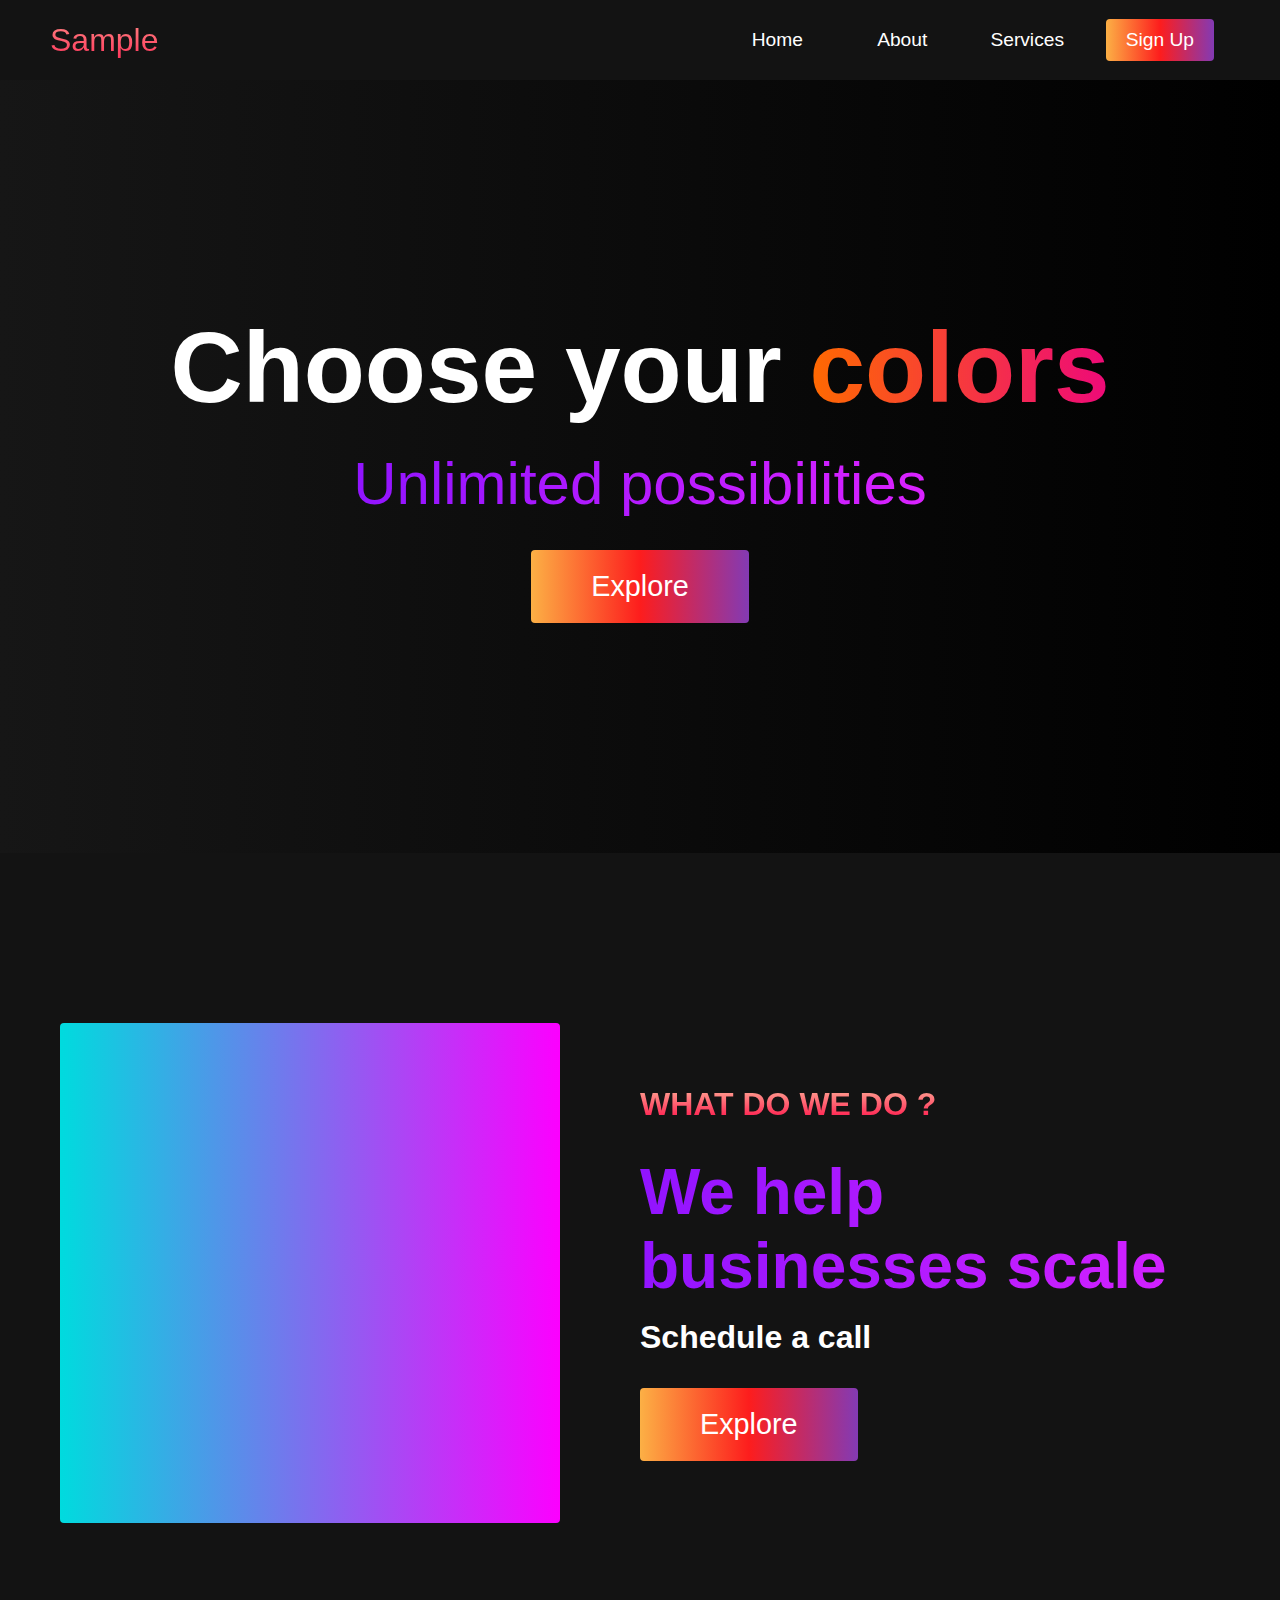
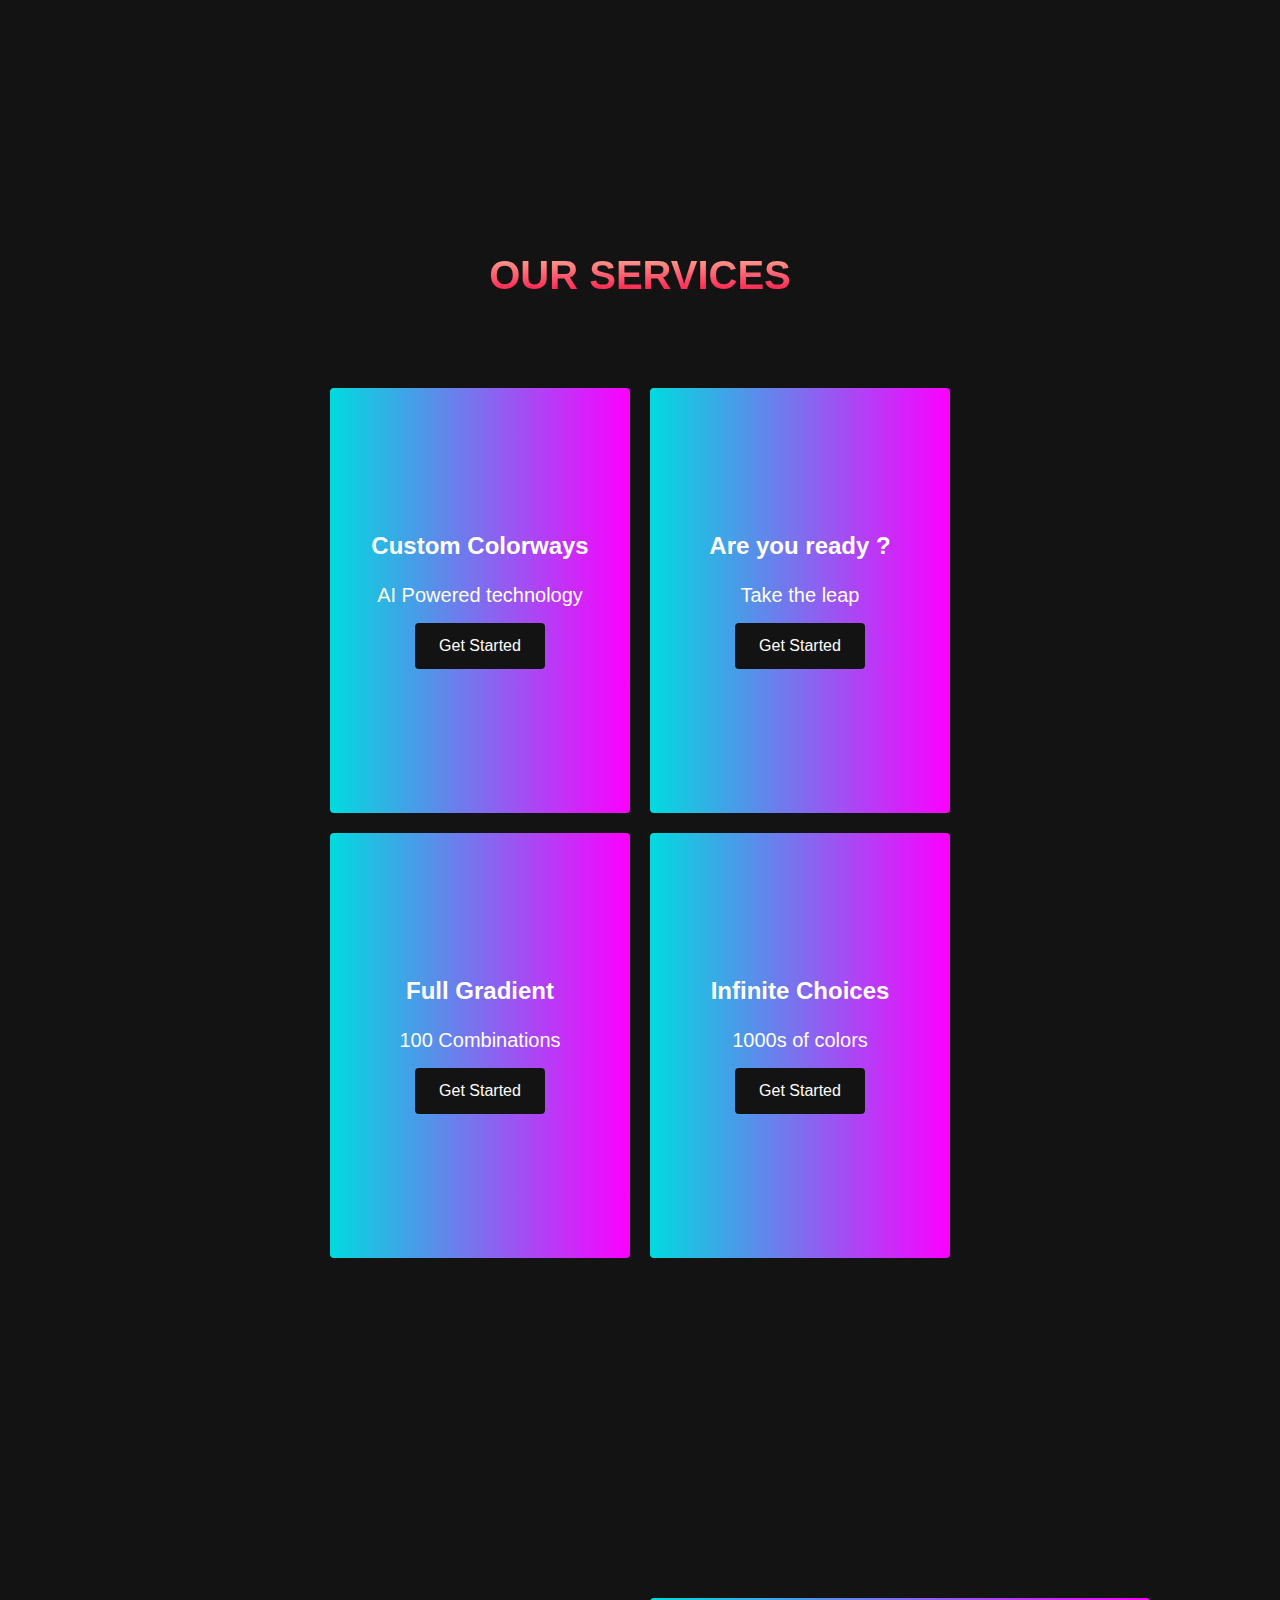
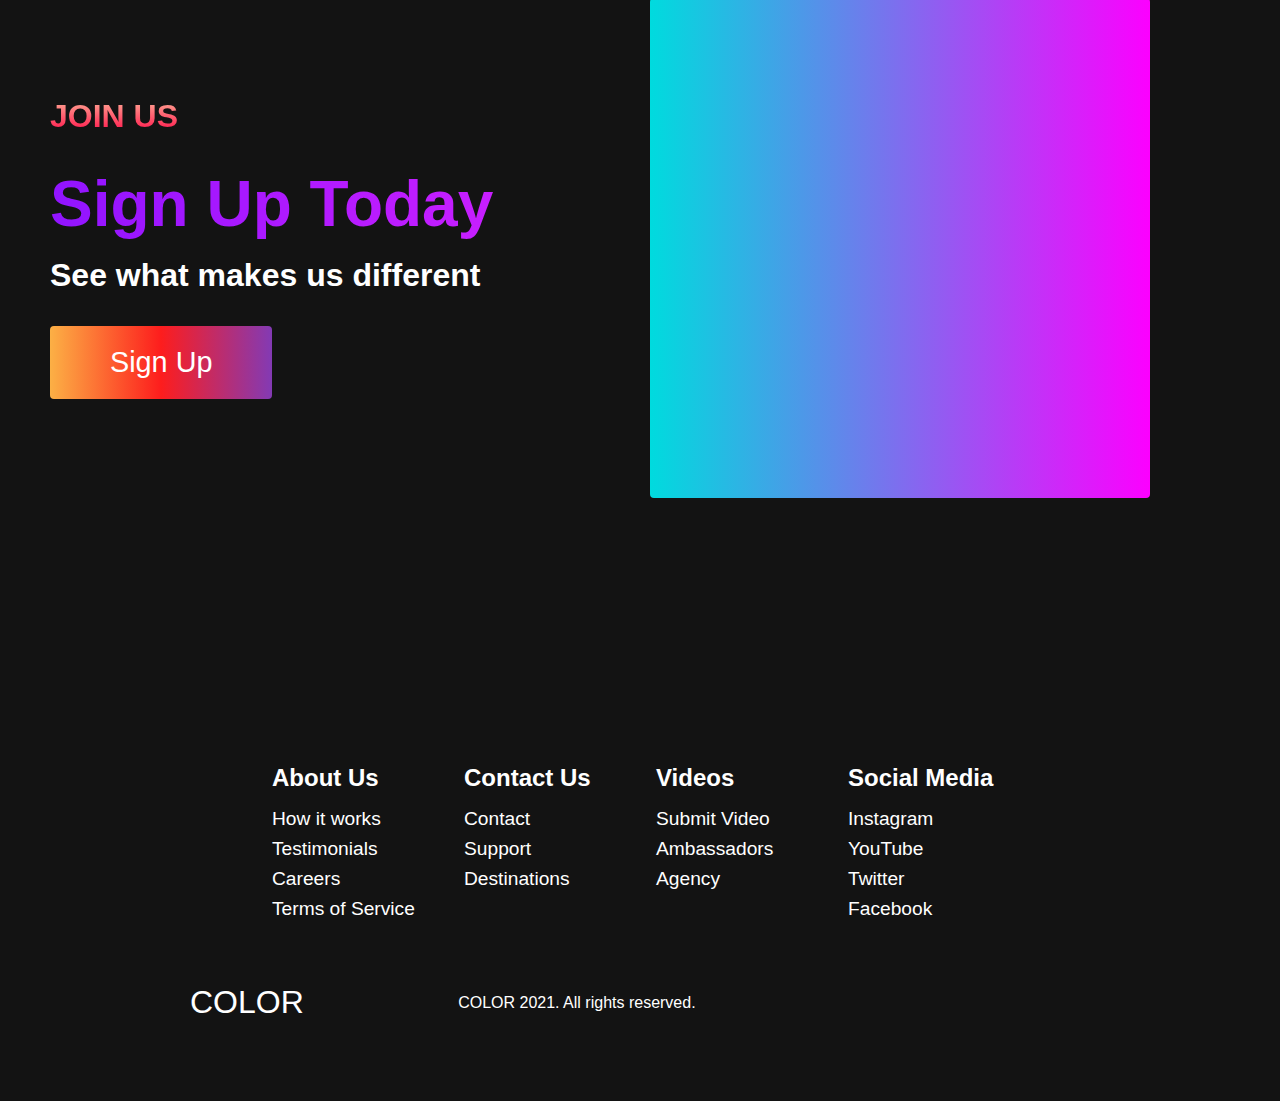
<file: html_css_js_smoothscroll/index.html>
<!DOCTYPE html>
<html lang="en">
<head>
    <meta charset="UTF-8">
    <meta name="viewport"
    content="width=device-width, initial-scale=1.0">
    <title>Smooth Scroll</title>
    <link rel="stylesheet" href="styles.css">
    <link rel="stylesheet" href="https://use.fontawesome.com/releases/v5.15.4/css/all.css" integrity="sha384-DyZ88mC6Up2uqS4h/KRgHuoeGwBcD4Ng9SiP4dIRy0EXTlnuz47vAwmeGwVChigm" crossorigin="anonymous">
</head>
<body>
    <!-- NAVBAR -->
    <nav class="navbar">
        <div class="navbar__container">
            <a href="#home" id="navbar__logo">Sample</a>
            <div class="navbar__toggle" id="mobile-menu">
                <span class="bar"></span>
                <span class="bar"></span>
                <span class="bar"></span>
            </div>
            <ul class="navbar__menu">
                <li class="navbar__item">
                    <a href="#home" class="navbar__links" id="home-page">Home</a>
                </li>
                <li class="navbar__item">
                    <a href="#about" class="navbar__links" id="about-page">About</a>
                </li>
                <li class="navbar__item">
                    <a href="#services" class="navbar__links" id="services-page">Services</a>
                </li> 
                <li class="navbar__btn">
                    <a href="#sign-up" class="button" id="signup">Sign Up</a>
                </li>
            </ul>
        </div>
    </nav>

    <!-- HERO SECTION -->
    <div class="hero" id="home">
        <div class="hero__container">
            <h1 class="hero__heading">Choose your <span>colors</span></h1>
            <p class="hero__description">Unlimited possibilities</p>
            <button class="main__btn"><a href="#">Explore</a></button>
        </div>
    </div>

    <!-- ABOUT SECTION -->
    <div class="main" id="about">
        <div class="main__container">
            <div class="main__img--container">
                <div class="main__img--card"><i class="far fa-address-card"></i></div>
            </div>
            <div class="main__content">
                <h1>What do we do ?</h1>
                <h2>We help businesses scale</h2>
                <p>Schedule a call</p>
                <button class="main__btn"><a href="#">Explore</a></button>
            </div>
        </div>
    </div>

    <!-- SERVICES SECTION -->
    <div class="services" id="services">
        <h1>Our Services</h1>
        <div class="services__wrapper">
            <div class="services__card">
                <h2>Custom Colorways</h2>
                <p>AI Powered technology</p>
                <div class="services__btn"><button>Get Started</button></div>
            </div>
            <div class="services__card">
                <h2>Are you ready ?</h2>
                <p>Take the leap</p>
                <div class="services__btn"><button>Get Started</button></div>
            </div>
            <div class="services__card">
                <h2>Full Gradient</h2>
                <p>100 Combinations</p>
                <div class="services__btn"><button>Get Started</button></div>
            </div>
            <div class="services__card">
                <h2>Infinite Choices</h2>
                <p>1000s of colors</p>
                <div class="services__btn"><button>Get Started</button></div>
            </div>
        </div>
    </div>

    <!-- FEATURES SECTION -->
    <div class="main" id="sign-up">
        <div class="main__container">
            <div class="main__content">
                <h1>Join Us</h1>
                <h2>Sign Up Today</h2>
                <p>See what makes us different</p>
                <button class="main__btn"><a href="#">Sign Up</a></button>
            </div>
            <div class="main__img--container">
                <div class="main__img--card"><i class="fas fa-users"></i></div>
            </div>
        </div>
    </div>

    <!-- FOOTER -->
    <div class="footer__container">
        <div class="footer__links">
            <div class="footer__link--wrapper">
                <div class="footer__link--items">
                    <h2>About Us</h2>
                    <a href="/">How it works</a>
                    <a href="/">Testimonials</a>
                    <a href="/">Careers</a>
                    <a href="/">Terms of Service</a>
                </div>
                <div class="footer__link--items">
                    <h2>Contact Us</h2>
                    <a href="/">Contact</a>
                    <a href="/">Support</a>
                    <a href="/">Destinations</a>
                </div>
            </div>
            <div class="footer__link--wrapper">
                <div class="footer__link--items">
                    <h2>Videos</h2>
                    <a href="/">Submit Video</a>
                    <a href="/">Ambassadors</a>
                    <a href="/">Agency</a>
                </div>
                <div class="footer__link--items">
                    <h2>Social Media</h2>
                    <a href="/">Instagram</a>
                    <a href="/">YouTube</a>
                    <a href="/">Twitter</a>
                    <a href="/">Facebook</a>
                </div>
            </div>
        </div>
        <section class="social__media">
            <div class="social__media--wrap">
                <div class="footer__logo">
                    <a href="#" id="footer__logo">COLOR</a>
                </div>
                <p class="website__rights">COLOR 2021. All rights reserved.</p>
                <div class="social__icons">
                    <a href="/" class="social__icon--link" target="_blank"><i class="fab fa-facebook"></i></a>
                    <a href="/" class="social__icon--link" target="_blank"><i class="fab fa-instagram"></i></a>
                    <a href="/" class="social__icon--link" target="_blank"><i class="fab fa-youtube"></i></a>
                    <a href="/" class="social__icon--link" target="_blank"><i class="fab fa-twitter"></i></a>
                </div>
            </div>
        </section>
    </div>
    <script src="app.js"></script>
</body>
</html>
</file>
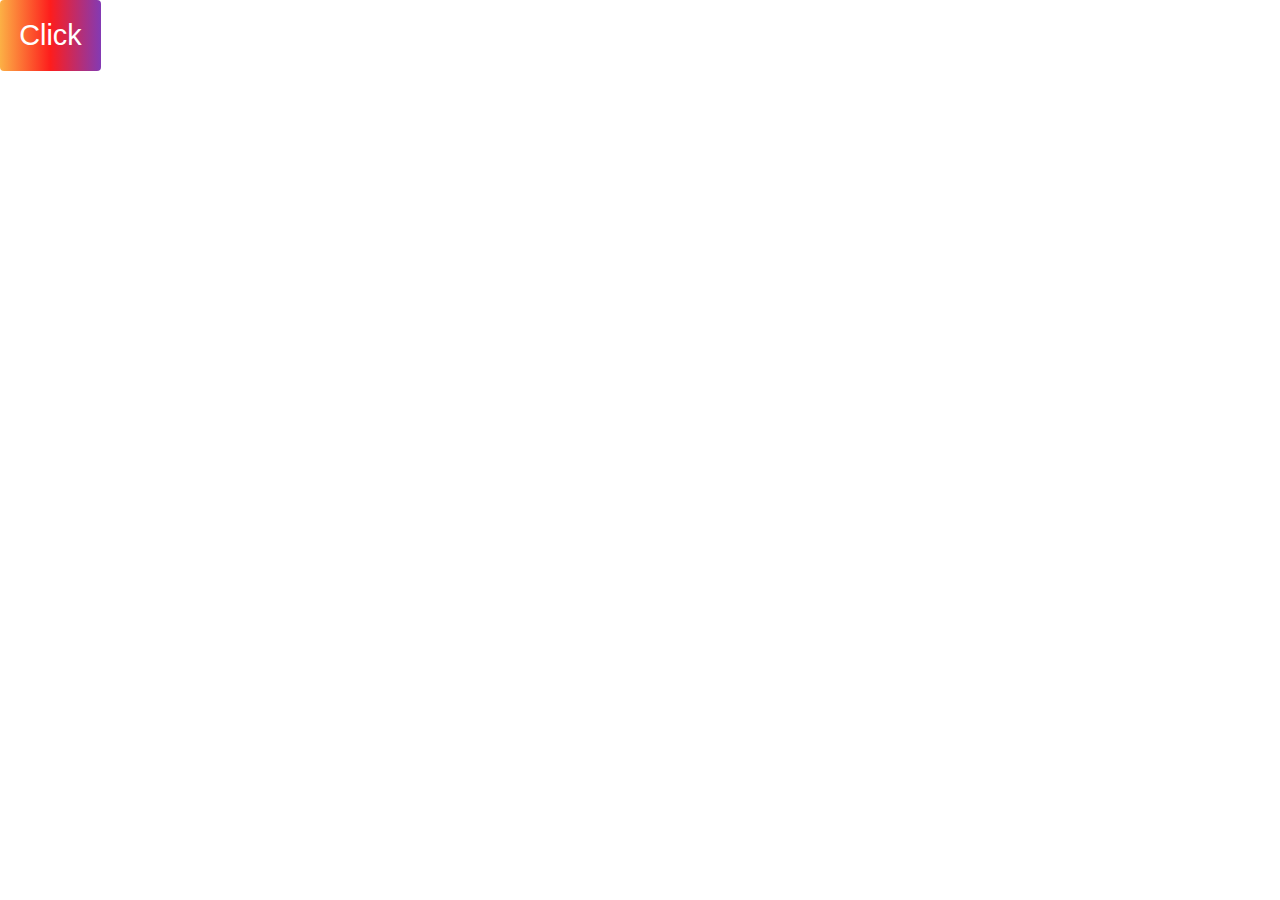
<file: html_css_js_smoothscroll/shutter_button.html>
<!DOCTYPE html>
<html lang="en">
<head>
    <meta charset="UTF-8">
    <meta name="viewport"
    content="width=device-width, initial-scale=1.0">
    <title>Smooth Scroll</title>
    <link rel="stylesheet" href="shutter_button.css"> 
</head>
<body>
    <button class="practice__btn"><a href="#">Click</a></button>
</body>
</html>
</file>
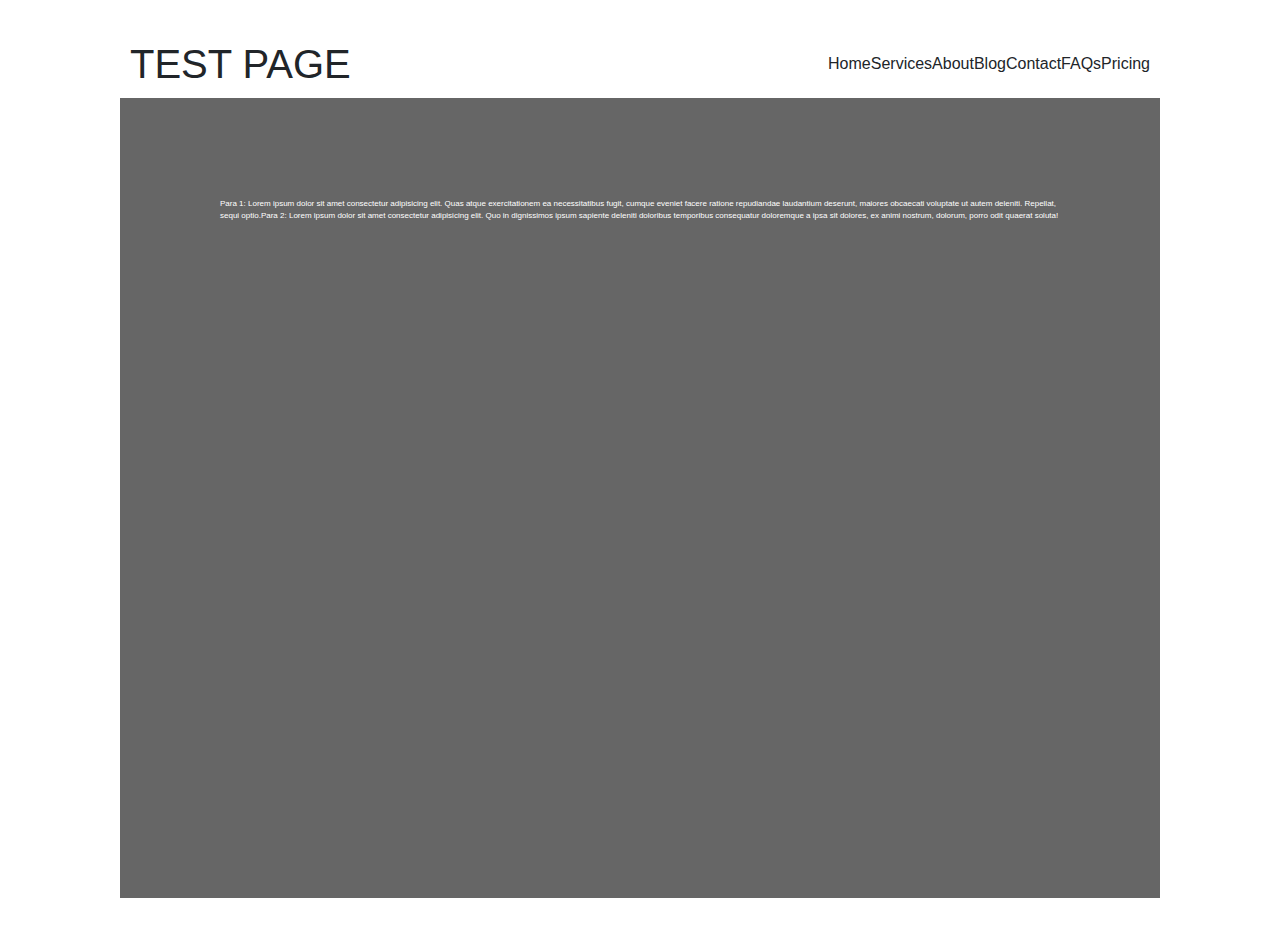
<file: js_practice/ex10.html>
<!DOCTYPE html>
<html lang="en">
<head>
    <meta charset="UTF-8">
    <meta name="viewport"
    content="width=device-width, initial-scale=1.0">
    <title>ex10</title>
    <link rel="stylesheet" href="https://maxcdn.bootstrapcdn.com/bootstrap/4.0.0/css/bootstrap.min.css" integrity="sha384-Gn5384xqQ1aoWXA+058RXPxPg6fy4IWvTNh0E263XmFcJlSAwiGgFAW/dAiS6JXm" crossorigin="anonymous">
    <link rel="stylesheet" href="ex10.css" />
</head>
<body>
    <div class="container">
        <header>
            <div class="logo">
                <h1>TEST PAGE</h1>
            </div>
            <div class="menu">
                <ul>
                    <li>Home</li>
                    <li>About</li>
                    <li>Services</li>
                    <li>Blog</li>
                    <li>Contact</li>
                </ul>
            </div>
        </header>
        <section id="hero">
            <p>Para 1: Lorem ipsum dolor sit amet consectetur adipisicing elit. Quas atque exercitationem ea necessitatibus fugit, cumque eveniet facere ratione repudiandae laudantium deserunt, maiores obcaecati voluptate ut autem deleniti. Repellat, sequi optio.</p>
            <p>Para 2: Lorem ipsum dolor sit amet consectetur adipisicing elit. Quo in dignissimos ipsum sapiente deleniti doloribus temporibus consequatur doloremque a ipsa sit dolores, ex animi nostrum, dolorum, porro odit quaerat soluta!</p>
        </section>
    </div>
    <script src="ex10.js"></script>
</body>
</html>
</file>
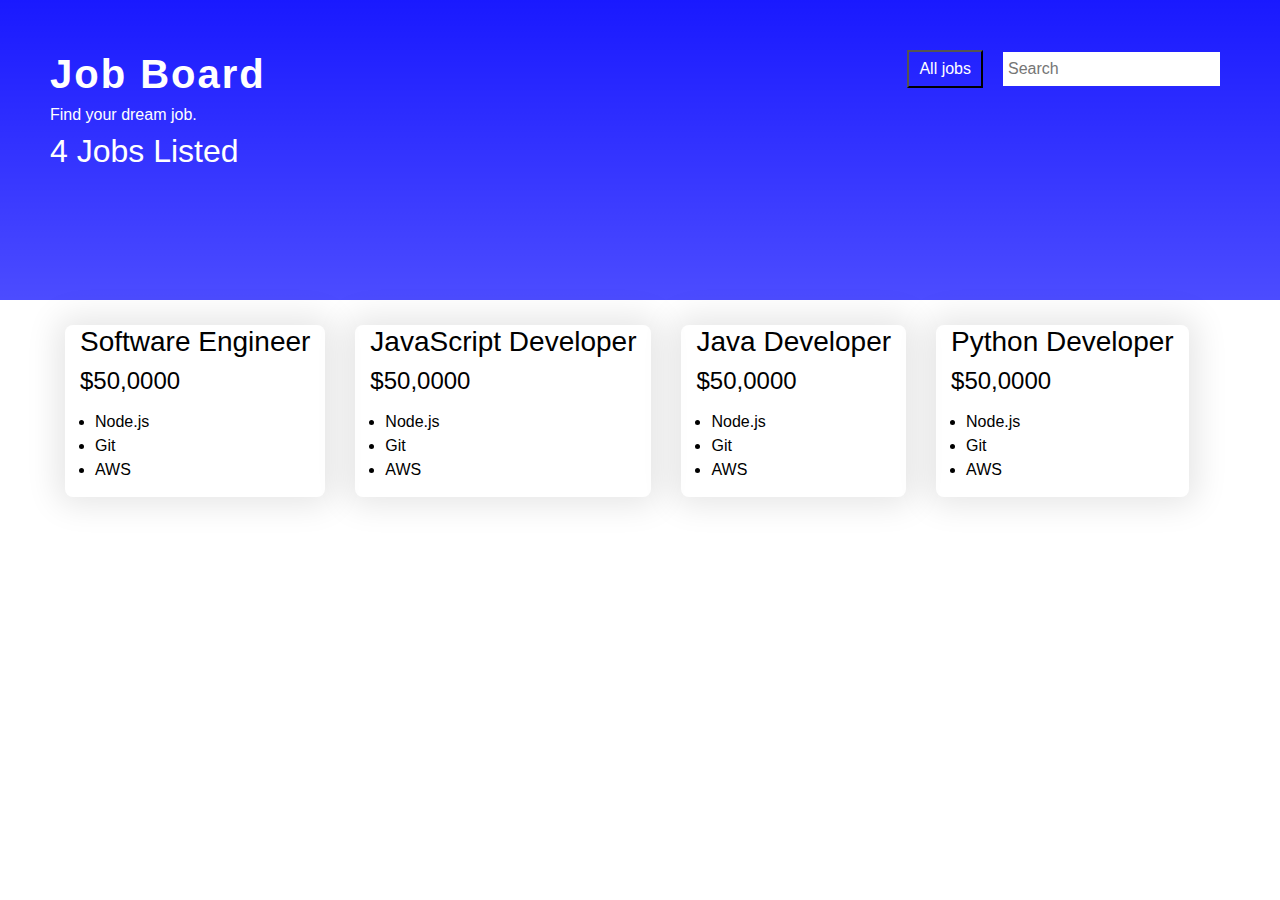
<file: js_practice/ex15.html>
<!DOCTYPE html>
<html lang="en">
<head>
    <meta charset="UTF-8">
    <meta name="viewport"
    content="width=device-width, initial-scale=1.0">
    <title>ex15</title>
    <link rel="stylesheet" href="https://maxcdn.bootstrapcdn.com/bootstrap/4.0.0/css/bootstrap.min.css" integrity="sha384-Gn5384xqQ1aoWXA+058RXPxPg6fy4IWvTNh0E263XmFcJlSAwiGgFAW/dAiS6JXm" crossorigin="anonymous">
    <link rel="stylesheet" href="ex15.css" />
</head>
<body>
    <div class="container"></div>
    <div class="hero">
        <header>
            <div class="logo">
            <h1>Job Board</h1>
            <p>Find your dream job.</p>
            </div>
            <div class="menu">
            <ul>
                <li><button id="show-all">All jobs</button></li>
                <li><input id="search" type="text" placeholder="Search"></li>
            </ul>
            </div>
        </header>
        <h2 id="jobs-listed"><span>300</span> Jobs Listed</h2>
    </div>
    
    <div class="jobs">
        <div class="job-card">
            <h3>Software Engineer</h3>
            <h4>$50,0000</h4>
            <ul>
            <li>Node.js</li>
            <li>Git</li>
            <li>AWS</li>
        </ul>
        </div>
    </div>
    <script src="ex15.js"></script>
</body>
</html>
</file>
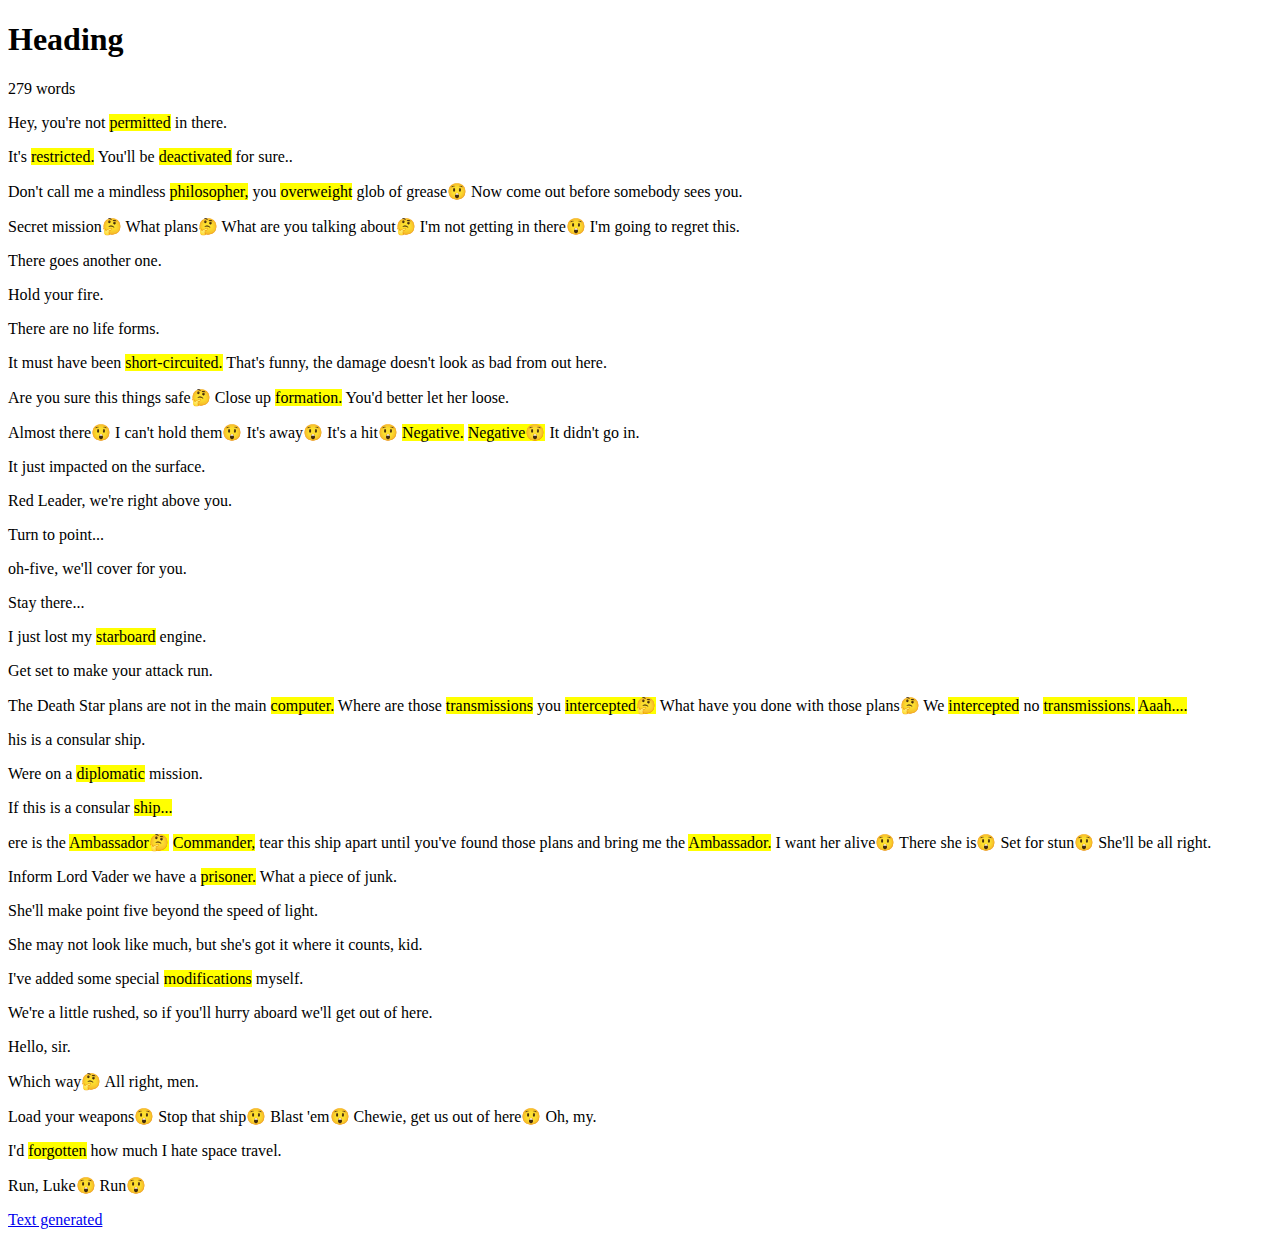
<file: js_practice/ex7.html>
<!DOCTYPE html>
<html lang="en">
<head>
    <meta charset="UTF-8">
    <meta name="viewport"
    content="width=device-width, initial-scale=1.0">
    <title>ex7</title>
</head>
<body>
    <h1>Heading</h1>
    <p>Hey, you're not permitted in there. It's restricted. You'll be deactivated for sure.. Don't call me a mindless philosopher, you overweight glob of grease! Now come out before somebody sees you. Secret mission? What plans? What are you talking about? I'm not getting in there! I'm going to regret this. There goes another one. Hold your fire. There are no life forms. It must have been short-circuited. That's funny, the damage doesn't look as bad from out here. Are you sure this things safe?
    Close up formation. You'd better let her loose. Almost there! I can't hold them! It's away! It's a hit! Negative. Negative! It didn't go in. It just impacted on the surface. Red Leader, we're right above you. Turn to point... oh-five, we'll cover for you. Stay there... I just lost my starboard engine. Get set to make your attack run.
    The Death Star plans are not in the main computer. Where are those transmissions you intercepted? What have you done with those plans? We intercepted no transmissions. Aaah....This is a consular ship. Were on a diplomatic mission. If this is a consular ship...were is the Ambassador? Commander, tear this ship apart until you've found those plans and bring me the Ambassador. I want her alive! There she is! Set for stun! She'll be all right. Inform Lord Vader we have a prisoner.
    What a piece of junk. She'll make point five beyond the speed of light. She may not look like much, but she's got it where it counts, kid. I've added some special modifications myself. We're a little rushed, so if you'll hurry aboard we'll get out of here. Hello, sir. Which way? All right, men. Load your weapons! Stop that ship! Blast 'em! Chewie, get us out of here! Oh, my. I'd forgotten how much I hate space travel.
    Run, Luke! Run!</p>
    <script src="ex7.js"></script>

</body>
</html>
</file>
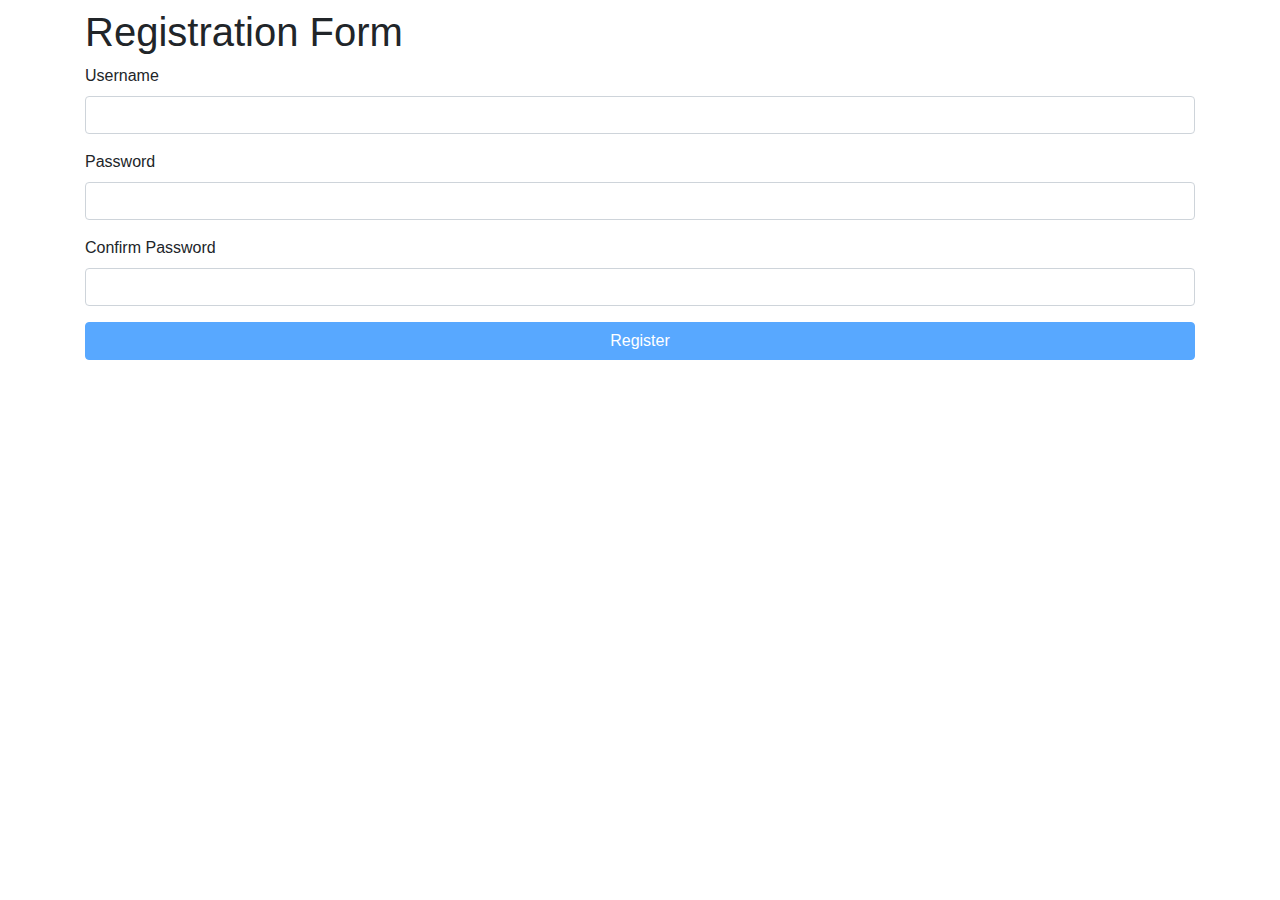
<file: js_practice/ex8.html>
<!DOCTYPE html>
<html lang="en">
<head>
    <meta charset="UTF-8">
    <meta name="viewport"
    content="width=device-width, initial-scale=1.0">
    <title>ex8</title>
    <link rel="stylesheet" href="https://maxcdn.bootstrapcdn.com/bootstrap/4.0.0/css/bootstrap.min.css" integrity="sha384-Gn5384xqQ1aoWXA+058RXPxPg6fy4IWvTNh0E263XmFcJlSAwiGgFAW/dAiS6JXm" crossorigin="anonymous">
</head>
<body>
    <div class="container mt-2">
        <h1>Registration Form</h1>
        <form id="registrationForm">
            <div class="form-group row">
            <div class="col">
                <input id="username" type="text" class="form-control">
            </div>
            </div>
            <div class="form-group row">
            <div class="col">
                <input id="password" type="password" class="form-control" onchange=checkField>
            </div>
            </div>
            <div class="form-group row">
            <div class="col">
                <input id="confirmPassword" type="password" class="form-control">
            </div>
            </div>
            <div class="row">
            <div class="col">
                <button class="btn btn-primary btn-block">
                    Register
                </button>
            </div>
            </div>
        </form>
    </div>
    <script src="ex8.js"></script>
</body>
</html>
</file>
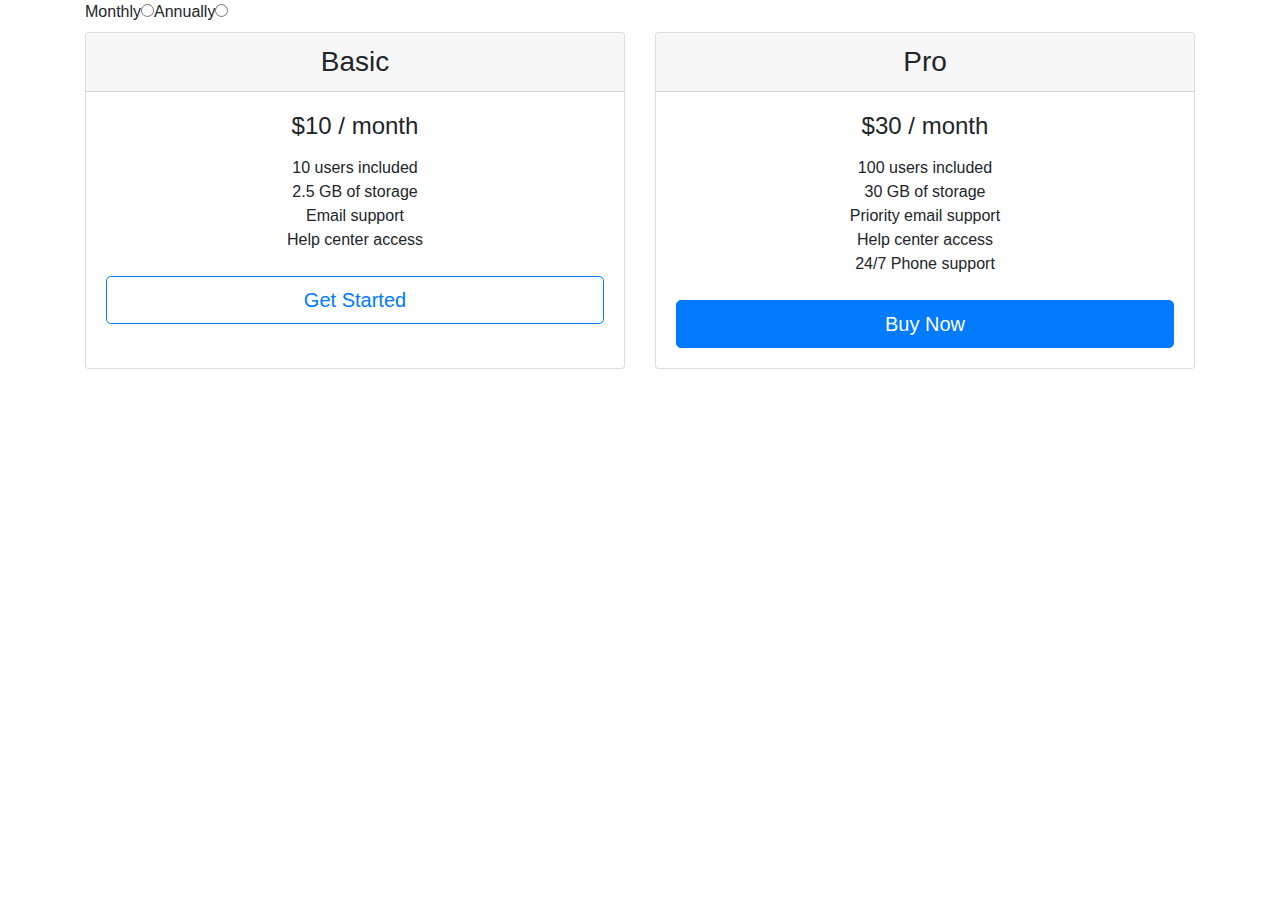
<file: js_practice/ex9.html>
<!DOCTYPE html>
<html lang="en">
<head>
    <meta charset="UTF-8">
    <meta name="viewport"
    content="width=device-width, initial-scale=1.0">
    <title>ex9</title>
    <link rel="stylesheet" href="https://maxcdn.bootstrapcdn.com/bootstrap/4.0.0/css/bootstrap.min.css" integrity="sha384-Gn5384xqQ1aoWXA+058RXPxPg6fy4IWvTNh0E263XmFcJlSAwiGgFAW/dAiS6JXm" crossorigin="anonymous">
</head>
<body>
    <div class="container">
    <div class="card-deck text-center">
            <div id="pro-plan" class="card mb-4 shadow-sm">
        <div class="card-header">
            <h3 class="my-0 font-weight-normal">Pro</h3>
        </div>
        <div class="card-body">
            <h4 class="card-title pricing-card-title">$<span class="pricing">30 / month</span></h4>
            <ul class="list-unstyled mt-3 mb-4">
            <li>100 users included</li>
            <li><span class="storage-amount">20</span> GB of storage</li>
            <li>Priority email support</li>
            <li>Help center access</li>
            </ul>
            <button type="button" class="btn btn-lg btn-block btn-outline-primary">Get Started</button>
        </div>
        </div> 
        <div id="basic-plan" class="card mb-4 shadow-sm">
        <div class="card-header">
            <h3 class="my-0 font-weight-normal">Basic</h3>
        </div>
        <div class="card-body">
            <h4 class="card-title pricing-card-title">$<span class="pricing">10 / month</span></h4>
            <ul class="list-unstyled mt-3 mb-4">
            <li>10 users included</li>
            <li><span class="storage-amount">2</span> GB of storage</li>
            <li>Email support</li>
            <li>Help center access</li>
            </ul>
            <button type="button" class="btn btn-lg btn-block btn-outline-primary">Get Started</button>
        </div>
        </div>
    </div>
    </div>
    <script src="ex9.js"></script>
</body>
</html>
</file>
<file: html_css_js_smoothscroll/styles.css>
* {
    box-sizing: border-box;
    margin: 0;
    padding: 0;
    font-family: 'Kumbh Sans', sans-serif;
    scroll-behavior: smooth;
}

.navbar {
    background: #131313;
    height: 80px;
    display: flex;
    justify-content: center;
    align-items: center;
    font-size: 1.2rem;
    position: sticky;
    top: 0;
    z-index: 999;
}

.navbar__container {
    display: flex;
    justify-content: space-between;
    height: 80px;
    z-index: 1;
    width: 100%;
    max-width: 1300px;
    margin: 0 auto;
    padding: 0 50px;
}

#navbar__logo {
    background-color: #ff8177;
    background-image: linear-gradient(to top, #ff0844 0%, #ffb199 100%);
    background-size: 100%;
    -webkit-background-clip: text;
    -moz-background-clip: text;
    -webkit-text-fill-color: transparent;
    -moz-text-fill-color: transparent;
    display: flex;
    align-items: center;
    cursor: pointer;
    text-decoration: none;
    font-size: 2rem;
}

.navbar__menu {
    display: flex;
    align-items: center;
    list-style: none;
}

.navbar__item {
    height: 80px;
}

.navbar__links {
    color: #fff;
    display: flex;
    align-items: center;
    justify-content: center;
    width: 125px;
    text-decoration: none;
    height: 100%;
    transition: all 0.3s ease;
}

.navbar__btn {
    display: flex;
    justify-content: center;
    align-items: center;
    padding: 0 1rem;
    width: 100%;
}

.button {
    display: flex;
    justify-content: center;
    align-items: center;
    text-decoration: none;
    padding: 10px 20px;
    height: 100%;
    width: 100%;
    border: none;
    outline: none;
    border-radius: 4px;
    background: #833ab4;
    background: -webkit-linear-gradient(to right, #fcb045, #fd1d1d, #833ab4);
    background: linear-gradient(to right, #fcb045, #fd1d1d, #833ab4);
    color: #fff;
    transition: all 0.3s ease;
}

.navbar__links:hover {
    color: #9518fc;    
}

@media screen and (max-width: 960px) {
    .navbar__container {
        display: flex;
        justify-content: space-between;
        height: 80px;
        z-index: 1;
        width: 100%;
        max-width: 1300px;
        padding: 0;       
    }

    .navbar__menu {
        display: grid;
        grid-template-columns: auto;
        margin: 0;
        width: 100%;
        position: absolute;
        top: -1000px;
        opacity: 1;
        transition: all 0.5s ease;
        z-index: -1;
        /* margin: 0 50px; */
        /* background-color: #131313; */
    }

    .navbar__menu.active {
        background: #131313;
        opacity: 1;
        top: 100%;
        transition: all 0.5s ease;
        z-index: 99;
        /* height: 60vh; */
        font-size: 1.6rem;
    }

    #navbar__logo {
        padding-left: 25px;
    }

    .navbar__toggle .bar {
        display: block;
        cursor: pointer;
        width: 25px;
        height: 3px;
        margin: 5px auto;
        transition: all 0.5s ease-in-out;
        background-color: #fff;
    }

    .navbar__item {
        width: 100%;
    }

    .navbar__links {
        width: 100%;
        text-align: center;
        padding: 2rem;
        display: table;
    }

    .navbar__btn {
        padding-bottom: 2rem;
    }

    .button {
        display: flex;
        justify-content: center;
        align-items: center;
        width: 80%;
        height: 80px;
        margin: 0;
    }

    #mobile-menu {
        position: absolute;
        top: 20%;
        right: 5%;
        transform: translate(5%, 20%);
    }

    #mobile-menu.is-active .bar:nth-child(2) {
        opacity: 0;
    }

    #mobile-menu.is-active .bar:nth-child(1) {
        transform: translateY(8px) rotate(45deg);
    }

    #mobile-menu.is-active .bar:nth-child(3) {
        transform: translateY(-8px) rotate(-45deg);
    }
}

/* Hero section */
.hero {
    background: #000;
    background: linear-gradient(to right, #161616, #000);
    padding: 200px 0;
}

.hero__container {
    display: flex;
    flex-direction: column;
    justify-content: center;
    align-items: center;
    max-width: 1200px;
    margin: 0 auto;
    height: 90%;
    text-align: center;
    padding: 30px;
}

.hero__heading {
    font-size: 100px;
    margin-bottom: 24px;
    color: #fff;   
}

.hero__heading span {
    background: #ee0979;
    background: -webkit-linear-gradient(to right, #ff6a00, #ee0979);
    background: linear-gradient(to right,#ff6a00, #ee0979);
    background-size: 100%;
    -webkit-background-clip: text;
    -moz-background-clip: text;
    -webkit-text-fill-color: transparent;
    -moz-text-fill-color: transparent;
}

.hero__description {
    font-size: 60px;
    background: #da22ff;
    background: -webkit-linear-gradient(to right, #9114ff, #da22ff);
    background: linear-gradient(to right,#9114ff, #da22ff);
    background-size: 100%;
    -webkit-background-clip: text;
    -moz-background-clip: text;
    -webkit-text-fill-color: transparent;
    -moz-text-fill-color: transparent;
}

.highlight {
    border-bottom: 4px solid rgb(132, 0, 255);
}

@media screen and (max-width: 768px) {
    .hero__heading {
        font-size: 60px;
    }

    .hero__description {
        font-size: 40px;
    }
}

/* About section */
.main {
    background-color: #131313;
    padding: 10rem 0;
}

.main__container {
    display: grid;
    grid-template-columns: 1fr 1fr;
    align-items: center;
    justify-content: center;
    margin: 0 auto;
    height: 90%;
    z-index: 1;
    width: 100%;
    max-width: 1300px;
    padding: 0 50px;
}

.main__content {
    color: #fff;
    width: 100%;
}

.main__content h1 {
    font-size: 2rem;
    background-color: #ff8177;
    background-image: linear-gradient(to top, #ff0844 0%, #ffb199 100%);
    background-size: 100%;
    -webkit-background-clip: text;
    -moz-background-clip: text;
    -webkit-text-fill-color: transparent;
    -moz-text-fill-color: transparent;
    text-transform: uppercase;
    margin-bottom: 32px;   
}

.main__content h2 {
    font-size: 4rem;
    background: #ff8177;
    background: -webkit-linear-gradient(to right, #9114ff, #da22ff);
    background: linear-gradient(to right,#9114ff, #da22ff);
    background-size: 100%;
    -webkit-background-clip: text;
    -moz-background-clip: text;
    -webkit-text-fill-color: transparent;
    -moz-text-fill-color: transparent;   
}

.main__content p {
    margin-top: 1rem;
    font-size: 2rem;
    font-weight: 700;
}

.main__btn {
    font-size: 1.8rem;
    background: #833ab4;
    background: -webkit-linear-gradient(to right, #fcb045, #fd1d1d, #833ab4);
    background: linear-gradient(to right, #fcb045, #fd1d1d, #833ab4);
    color: #fff;
    padding: 20px 60px;
    border: none;
    border-radius: 4px;
    margin-top: 2rem;
    cursor: pointer;
    transition: all 0.3s ease;   
    outline: none;
    position: relative;
}

.main__btn a {
    position: relative;
    z-index: 2;
    color: #fff;
    text-decoration: none;
}

.main__btn:before {
    position: absolute;
    content: '';
    top: 0;
    left: 0;
    width: 0;
    height: 100%;
    background: #ff1ead;
    transition: all 0.35s;
    border-radius: 4px;
}

.main__btn:hover {
    color: #fff;
}

.main__btn:hover:before {
    width: 100%;
}

.main__img--container {
    text-align: center;
}

.main__img--card {
    margin: 10px;
    width: 500px;
    height: 500px;
    border-radius: 4px;
    background-color: burlywood;
    display: flex;
    flex-direction: column;
    justify-content: center;
    color: #fff;
    background-image: linear-gradient(to right, #00dbde 0%, #fc00ff 100%);
}

.far, .fa-address-card {
    font-size: 14rem;
}

@media screen and (max-width: 1100px) {
    .main__container {
        display: grid;
        grid-template-columns: 1fr;
        align-items: center;
        justify-content: center;
        width: 100%;
        margin: 0 auto;
        height: 90%;       
    }

    .main__img--container {
        display: flex;
        justify-content: center;
    }
    
    .main__img--card {
        height: 425px;
        width: 425px;
    }

    .main__content {
        text-align: center;
        margin-bottom: 4rem;
    }

    .main__content h1 {
        font-size: 2.5rem;
        margin-top: 2rem;
    }

    .main__content h2 {
        font-size: 3rem;
    }

    .main__content p {
        margin-top: 1rem;
        font-size: 1.5rem;
    }
}

@media screen and (max-width: 480px) {
    .main__img--card {
        width: 250px;
        height: 250px;
    }

    .far, .fa-address-card {
        font-size: 4rem;
    }

    .main__content h1 {
        font-size: 2rem;
        margin-top: 3rem;
    }
 
    .main__content h2 {
        font-size: 2rem;
    }

    .main__content p {
        margin-top: 2rem;
        font-size: 1.5rem;
    }

    .main__btn {
        padding: 12px 36px;
        margin: 2.5rem 0;
    }
}

/* Services Section */
.services {
    background: #131313;
    display: flex;
    flex-direction: column;
    justify-content: center;
    align-items: center;
    height: 100%;
    padding: 10rem 0;
}

.services h1 {
    background-color: #ff8177;
    background-image: linear-gradient(to top, #ff0844 0%, #ffb199 100%);
    background-size: 100%;
    -webkit-background-clip: text;
    -moz-background-clip: text;
    -webkit-text-fill-color: transparent;
    -moz-text-fill-color: transparent;
    text-transform: uppercase;
    margin-bottom: 5rem;
    font-size: 2.5rem;   
}

.services__wrapper {
    display: grid;
    grid-template-columns: 1fr 1fr 1fr 1fr;
    grid-template-rows: 1fr;
}

.services__card {
    margin: 10px;
    height: 425px;
    width: 300px;
    border-radius: 4px;
    display: flex;
    flex-direction: column;
    justify-content: center;
    color: #fff;
    background-image: linear-gradient(to right, #00dbde 0%, #fc00ff 100%);
    transition: all 0.3s ease-in;
}

.services__card h2 {
    text-align: center;
}

.services__card p {
    text-align: center;
    margin-top: 24px;
    font-size: 20px;
}

.services__btn {
    display: flex;
    justify-content: center;
    margin-top: 16px;
}

.services__card button {
    color: #fff;
    padding: 14px 24px;
    border: none
    
    ;
    outline: none;
    border-radius: 4px;
    background: #131313;
    font-size: 1rem;
}

.services__card button:hover {
    cursor: pointer;
}

.services__card:hover {
    transform: scale(1.075);
    transition: all 0.3s ease-in;
}

@media screen and (max-width: 1300px) {
    .services__wrapper {
        grid-template-columns: 1fr 1fr;
    }
}

@media screen and (max-width: 768px) {
    .services__wrapper {
        grid-template-columns: 1fr;
    }
}

.fas, .fa-users {
    font-size: 14rem;
}

@media screen and (max-width: 480px) {
    .fas, .fa-users {
        font-size: 4rem;
    }
}

/* FOOTER */
.footer__container {
    background-color: #131313;
    padding: 5rem 0;
    display: flex;
    flex-direction: column;
    justify-content: center;
    align-items: center;
}

#footer__logo {
    color: #fff;
    text-decoration: none;
    cursor: pointer;
    display: flex;
    align-items: center;
    font-size: 2rem;
}

.footer__links {
    width: 100%;
    max-width: 1000px;
    display: flex;
    justify-content: center;
}

.footer__link--wrapper {
    display: flex;
}

.footer__link--items {
    display: flex;
    flex-direction: column;
    align-items: flex-start;
    margin: 16px;
    text-align: left;
    width: 160px;
    box-sizing: border-box;
}

.footer__link--items h2 {
    margin-bottom: 16px;
    color: #fff;
}

.footer__link--items a {
    font-size: 1.2rem;
    margin-bottom: 0.5rem;
    text-decoration: none;
    color: #fff;
    transition: all 0.3s ease-out;
}

.footer__link--items a:hover {
    color: #d1d0d0;
    transition: all 0.3s ease-in;
}

.social__icon--link {
    color: #fff;
    font-size: 24px;
}

.social__media {
    width: 100%;
    max-width: 1000px;
}

.social__media--wrap {
    display: flex;
    justify-content: space-between;
    align-items: center;
    width: 90%;
    max-width: 1000px;
    margin: 40px auto 0 auto;
}

.social__icons {
    display: flex;
    justify-content: space-between;
    align-items: center;
    width: 240px;
}

.website__rights {
    color: #fff;
}

@media screen and (max-width: 820px) {
    .footer__links {
        padding-top: 2rem;
    }

    #footer__logo {
        margin-bottom: 2rem;
    }

    .website__rights {
        margin-bottom: 2rem;
    }

    .footer__link--wrapper {
        flex-direction: column;       
    }

    .social__media--wrap {
        flex-direction: column;
    }
}

@media screen and (max-width: 480px) {
    .footer__link--items {
        margin: 0;
        padding: 10px;
        width: 100%;
    }
}
</file>
<file: html_css_js_smoothscroll/shutter_button.css>
* {
    box-sizing: border-box;
    margin: 0;
    padding: 0;
    font-family: 'Kumbh Sans', sans-serif;
    scroll-behavior: smooth;
}

.practice__btn {
    font-size: 1.8rem;
    padding: 1.2rem;
    color: #fff;
    background: #833ab4;
    background: -webkit-linear-gradient(to right, #fcb045, #fd1d1d, #833ab4);
    background: linear-gradient(to right, #fcb045, #fd1d1d, #833ab4);
    border: none;
    outline: none;
    border-radius: 4px;
    transition: all 0.35s ease;
    position: relative;
    cursor: pointer;
}

.practice__btn:hover {
    color: #fff;
}

.practice__btn a {
    text-decoration: none;
    z-index: 2;
    color: #fff;
    position: relative;
}

.practice__btn:before {
    content: '';
    position: absolute;
    top: 0;
    left: 0;
    width: 0;
    height: 100%;
    border-radius: 4px;
    transition: all 0.35s ease;
    background-color: blue;
}

.practice__btn:hover:before {
    width: 100%;
}
</file>
<file: js_practice/ex10.css>
body { 
    margin:0; 
    padding: 0;
    font-family: 'Heebo', sans-serif;
}
.container { 
    width: 1080px;
    margin: 10px auto;
    padding: 20px;
}

header {
    padding: 10px;
    display: flex;
    justify-content: space-between;
    box-shadow: 0px -1px 32px 8px rgba(white, 0.4);
    position: relative;
    overflow:visible;
}
.logo {
    flex: 2;
}
.menu {
    flex: 1;
    display: flex;
    align-items: center;
}
ul {
    list-style-type: none;
    display: flex;
    width: 100%;
    justify-content: space-between;
    align-items: center;
}

#hero {
    background-image: linear-gradient(rgba(0,0,0,0.6), rgba(0,0,0,0.6)), url('https://images.unsplash.com/photo-1568216651129-ed65d1d118dd?ixlib=rb-1.2.1&ixid=eyJhcHBfaWQiOjEyMDd9&auto=format&fit=crop&w=2600&q=80');
    background-size: cover;
    background-position: top;
    height: 800px;
    display: flex;
    justify-content: center;
}
#hero p {
    margin: 100px;
    font-size: 24px;
    color: white;
}

h1, ul { margin: 0; }
</file>
<file: js_practice/ex15.css>
body {
margin: 0;
padding: 0;
font-family: 'Roboto', sans-serif;

}

.hero {
  height: 300px;
    color: white;
  padding: 50px;
  background-size: cover;
  background-image: linear-gradient(rgba(0,0,255, 0.9), rgba(0,0,255, 0.7)), url('https://images.unsplash.com/photo-1576854531280-9087cfd26e86?ixlib=rb-1.2.1&ixid=eyJhcHBfaWQiOjEyMDd9&auto=format&fit=crop&w=2550&q=80');
}

header {

  display: flex;
  justify-content: space-between;
}

.logo {
  flex: 1;
}

.menu {
  flex: 2;
}

h1 { 
  letter-spacing: 2px;
  font-weight: 900;
  margin: 0;
}

p {
  margin: 5px 0;
}

.menu ul {
  list-style-type: none;
  display: flex;
  width: 100%;
  justify-content: flex-end;
  align-items: center;
}

.menu li { 
  margin: 0 10px;
}

input {
  padding: 5px;
  outline: none;
  border: none;
}

button#show-all {
padding: 5px 10px;
color: white;

background-color: transparent;
}

button#show-all:hover {
background-color: white;
color: black;
}

.jobs {
  color: black;
  padding: 25px 50px;
  display: flex;
}

.job-card {
  border-radius: 8px;
  margin: 0 15px;
  padding: 0 15px;
  box-shadow: 0 0 32px 8px rgba(0,0,0,.1);
}

.job-card h4 { margin: 0; }

.job-card ul { 
  margin: 0;
  padding: 15px;
}
</file>
